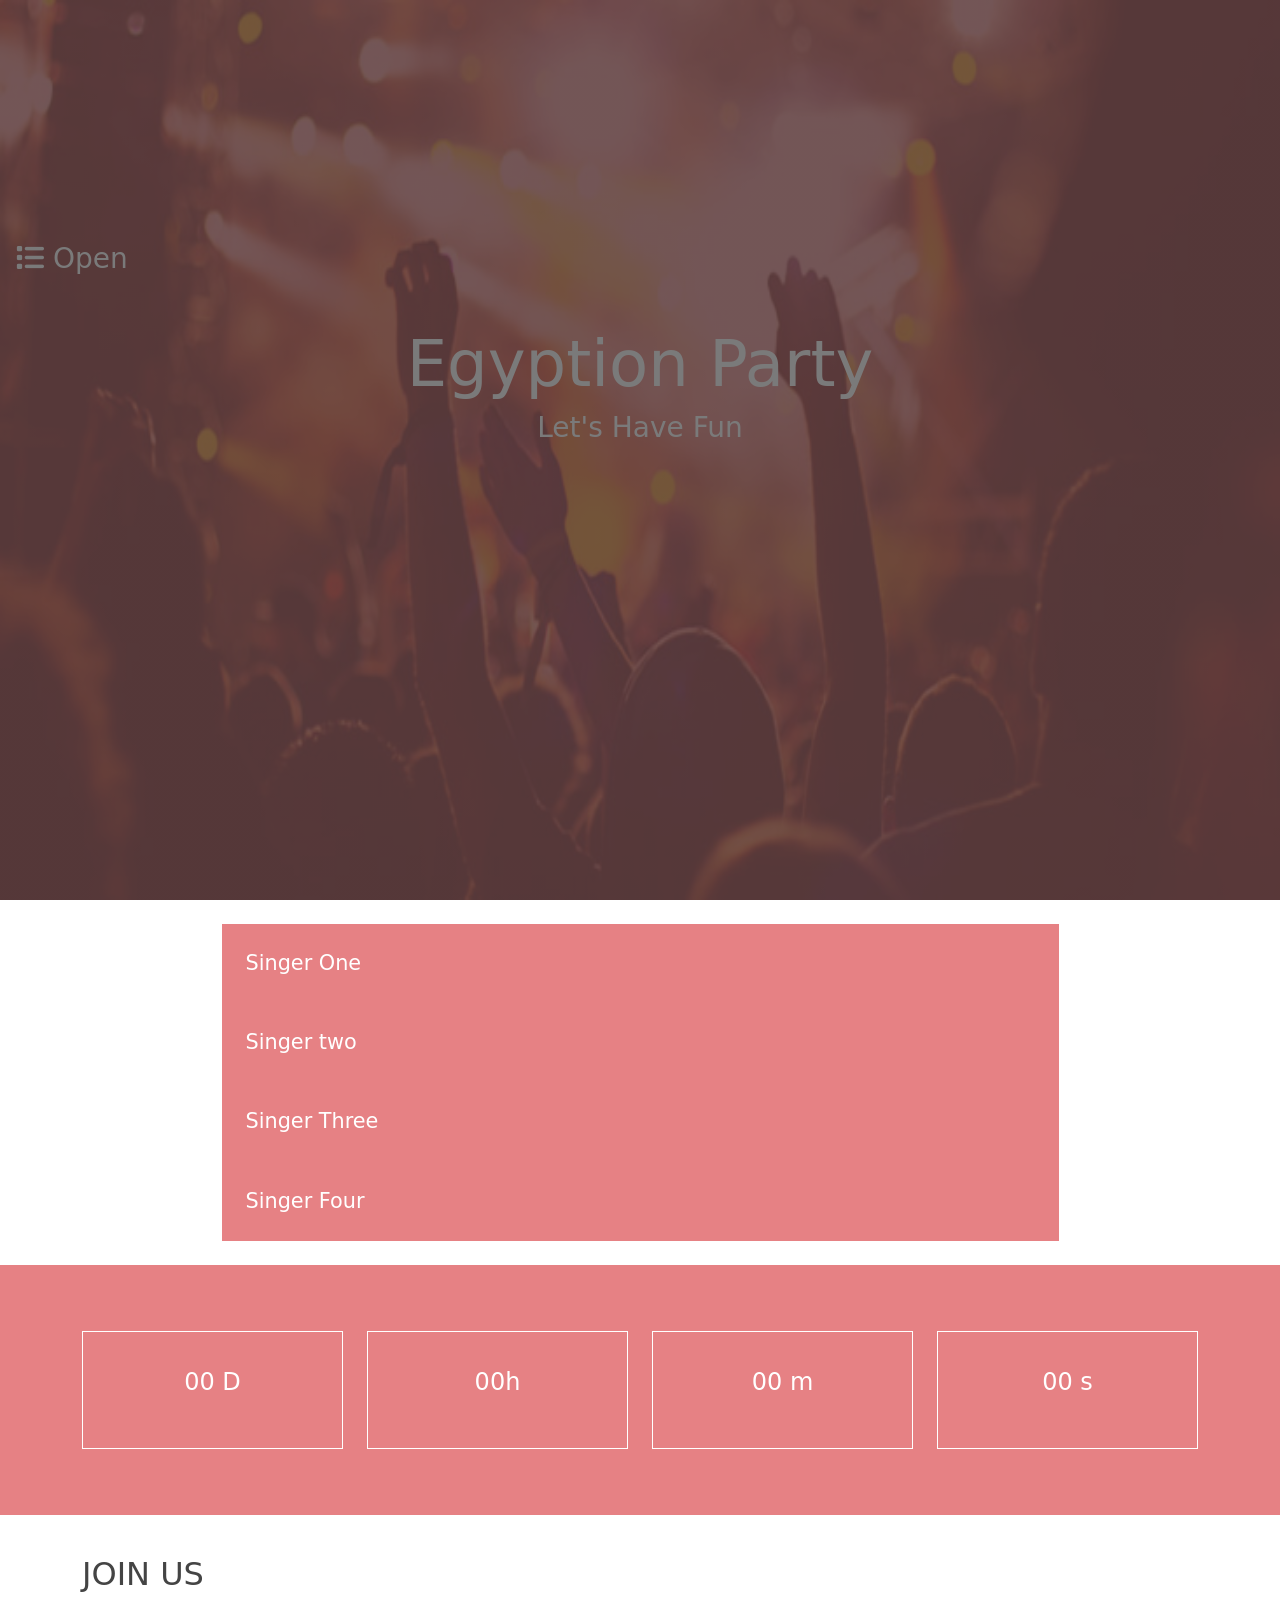
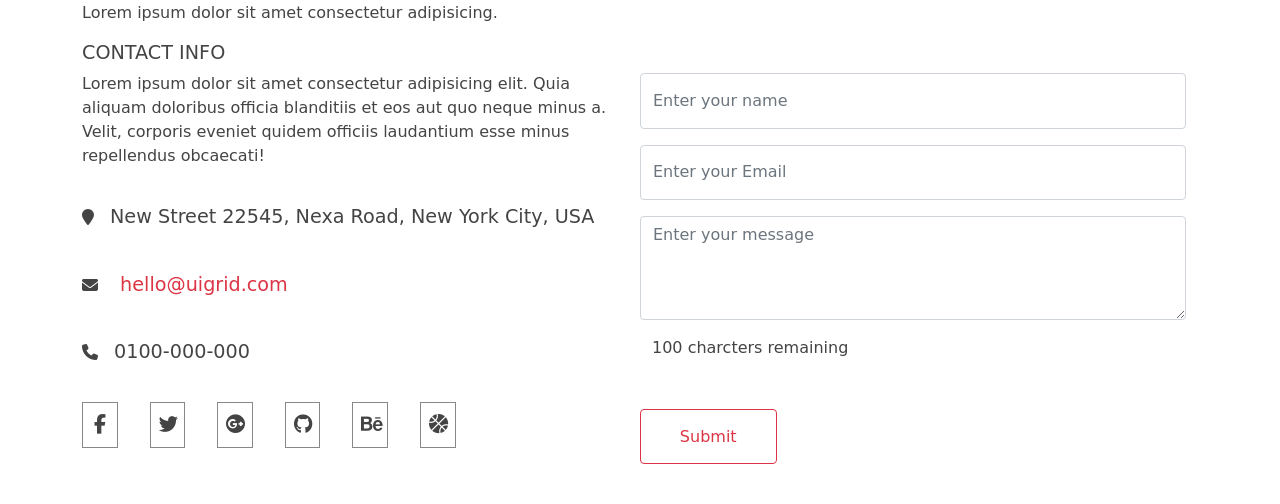
<file: index.html>
<!DOCTYPE html>
<html lang="en">
  <head>
    <meta charset="UTF-8" />
    <meta http-equiv="X-UA-Compatible" content="IE=edge" />
    <meta name="viewport" content="width=device-width, initial-scale=1.0" />
    <title>Egyption Party</title>
    <link rel="stylesheet" href="css/bootstrap.min.css" />

    <link
      rel="stylesheet"
      href="https://cdnjs.cloudflare.com/ajax/libs/font-awesome/6.2.1/css/all.min.css"
    />
    <link rel="stylesheet" href="css/style.css" />
  </head>
  <body>
    <div
      class="loaderContainer w-100 d-flex align-items-center justify-content-center"
    >
      <span class="loader"></span>
    </div>
    <section class="side-bar d-flex" id="sidebar">
      <div class="side-bar-list position-relative" id="sideBarList">
        <i
          id="sideBarClose"
          class="fa fa-close fa-1x p-2 position-absolute top-0 end-0"
        ></i>
        <ul class="w-100">
          <li><a href="#home">Home</a></li>
          <li><a href="#details">Details</a></li>
          <li><a href="#duration">Duration</a></li>
          <li><a href="#contact">Contact</a></li>
        </ul>
      </div>
    </section>
    <section class="home" id="home">
      <div id="sideBarToggle" class="text-white">
        <i class="fa fa-list"></i>
        <span>Open</span>
      </div>
      <div
        id="homeText"
        class="text-white text-center d-flex justify-content-center flex-column"
      >
        <h1>Egyption Party</h1>
        <h3>Let's Have Fun</h3>
      </div>
    </section>
    <section id="details" class="container py-4">
      <div id="accordions" class="row w-75 m-auto">
        <button class="accordion">Singer One</button>
        <div class="panel">
          <p>
            Lorem ipsum dolor sit amet consectetur adipisicing elit. Eum maxime
            temporibus consequuntur ipsam aliquam vel ullam quas repellat odit
            tenetur? Lorem ipsum dolor sit amet, consectetur adipisicing elit,
            sed do eiusmod tempor incididunt ut labore et dolore magna aliqua.
            Ut enim ad minim veniam, quis nostrud exercitation ullamco laboris
            nisi ut aliquip ex ea commodo consequat.
          </p>
        </div>

        <button class="accordion">Singer two</button>
        <div class="panel">
          <p>
            Lorem ipsum, dolor sit amet consectetur adipisicing elit. Officia,
            quas enim, corrupti quia nam magnam voluptas itaque dolorem
            cupiditate earum minima optio, ducimus aut fugiat quo totam aliquid!
            Aut voluptatibus dolor ipsa nobis quas nemo a rerum suscipit eaque
            ducimus. Lorem ipsum dolor sit amet, consectetur adipisicing elit,
            sed do eiusmod tempor incididunt ut labore et dolore magna aliqua.
            Ut enim ad minim veniam, quis nostrud exercitation ullamco laboris
            nisi ut aliquip ex ea commodo consequat.
          </p>
        </div>

        <button class="accordion">Singer Three</button>
        <div class="panel">
          <p>
            Lorem ipsum dolor sit amet, consectetur adipisicing elit, sed do
            eiusmod tempor incididunt ut labore et dolore magna aliqua. Ut enim
            ad minim veniam, quis nostrud exercitation ullamco laboris nisi ut
            aliquip ex ea commodo consequat.
          </p>
        </div>
        <button class="accordion">Singer Four</button>
        <div class="panel">
          <p>
            Lorem ipsum dolor sit amet, consectetur adipisicing elit, sed do
            eiusmod tempor incididunt ut labore et dolore magna aliqua. Ut enim
            ad minim veniam, quis nostrud exercitation ullamco laboris nisi ut
            aliquip ex ea commodo consequat. Lorem ipsum dolor sit amet
            consectetur adipisicing elit. Sequi assumenda ipsam fuga maxime illo
            maiores rerum quam? Sed illum voluptate voluptatem officia numquam
            reprehenderit ducimus, consequatur consequuntur, voluptatum cumque
            amet rerum laudantium ab ullam eaque dicta nihil autem tempora
            corporis repudiandae consectetur fugit facilis saepe. Eum non,
            adipisci similique laborum porro harum cupiditate maxime iusto, sint
            illum, eligendi pariatur perspiciatis ipsam ea quisquam eius ratione
            sequi? Esse dolores, error cum dolore soluta perspiciatis!
            Distinctio quibusdam fugit velit dolorem laudantium id?
          </p>
        </div>
      </div>
    </section>
    <section id="duration">
      <div class="container py-3 h-100">
        <div
          class="row align-items-center justify-content-center h-100 myCountdown"
          data-date="2023-4-24 23:59:59"
        >
          <div class="col-3">
            <div class="duration-inner">
              <p><span class="counter-days"></span> D</p>
            </div>
          </div>
          <div class="col-3">
            <div class="duration-inner">
              <p><span class="counter-hours"></span>h</p>
            </div>
          </div>
          <div class="col-3">
            <div class="duration-inner">
              <p><span class="counter-minutes"></span> m</p>
            </div>
          </div>
          <div class="col-3">
            <div class="duration-inner">
              <p><span class="counter-seconds"></span> s</p>
            </div>
          </div>
        </div>
      </div>
    </section>
    <section id="contact">
      <div class="container py-4">
        <div class="row py-3">
          <div class="col-12 contact-heading">
            <h2>JOIN US</h2>
            <p>Lorem ipsum dolor sit amet consectetur adipisicing.</p>
          </div>
          <div class="col-6">
            <div class="contact-info">
              <h4>CONTACT INFO</h4>
              <p>
                Lorem ipsum dolor sit amet consectetur adipisicing elit. Quia
                aliquam doloribus officia blanditiis et eos aut quo neque minus
                a. Velit, corporis eveniet quidem officiis laudantium esse minus
                repellendus obcaecati!
              </p>
              <ul>
                <li>
                  <i class="fa fa-location-pin"></i
                  ><span>New Street 22545, Nexa Road, New York City, USA</span>
                </li>
                <li>
                  <i class="fa fa-envelope"></i
                  ><span class="text-danger"> hello@uigrid.com</span>
                </li>
                <li><i class="fa fa-phone"></i><span>0100-000-000</span></li>
              </ul>
            </div>
            <div class="social-media-links">
              <ul class="w-100 d-flex justify-content-start">
                <li><i class="fa-brands fa-facebook-f"></i></li>
                <li><i class="fa-brands fa-twitter"></i></li>
                <li><i class="fa-brands fa-google-plus"></i></li>
                <li><i class="fa-brands fa-github"></i></li>
                <li><i class="fa-brands fa-behance"></i></li>
                <li><i class="fa fa-basketball"></i></li>
              </ul>
            </div>
          </div>
          <div class="col-6 row gy-3">
            <input
              class="col-12 form-control"
              type="text"
              name="userName"
              id="userName"
              placeholder="Enter your name"
            />
            <input
              class="col-12 form-control"
              type="email"
              name="email"
              id="email"
              placeholder="Enter your Email"
            />
            <textarea
              class="col-12 form-control"
              name="message"
              id="userMessage"
              placeholder="Enter your message"
              rows="3"
            ></textarea>
            <p class="messageRemainingchars">
              <span id="messageRemainingchars">100 </span> &#09;charcters
              remaining
            </p>
            <button type="submit" class="col-3 btn btn-outline-danger">
              Submit
            </button>
          </div>
        </div>
      </div>
    </section>

    <script src="js/bootstrap.bundle.min.js"></script>
    <script src="js/jquery-3.6.3.min.js"></script>
    <script src="js/loopcounter.js"></script>
    <script src="js/index.js"></script>
  </body>
</html>
</file>
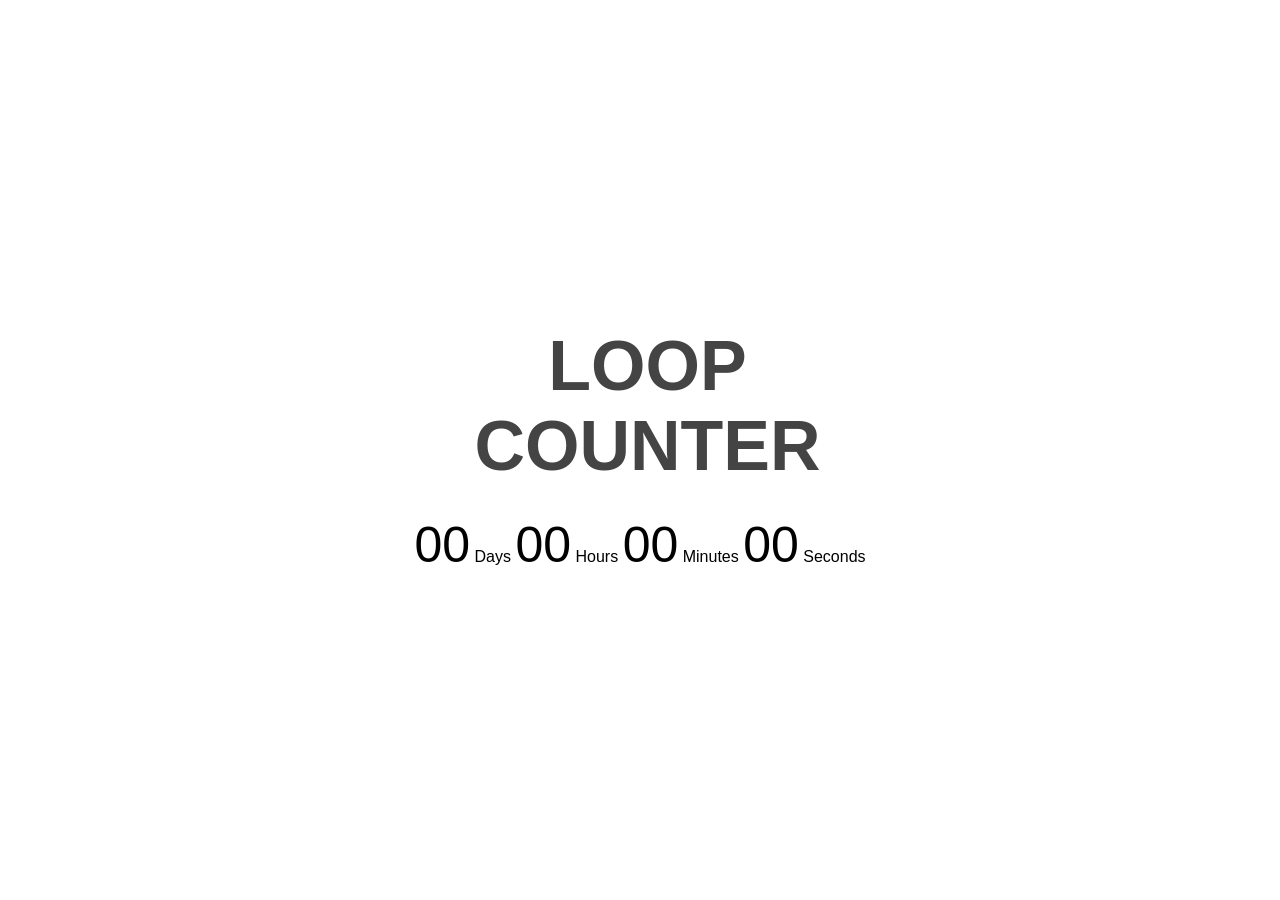
<file: js/countdown-date-loop-counter/example/Example1.html>
<!doctype html>
<html>
<head>
<meta charset="utf-8">
<meta http-equiv="X-UA-Compatible" content="IE=edge,chrome=1">
<meta name="viewport" content="width=device-width, initial-scale=1, shrink-to-fit=no">
	<title>jQuery Loopcounter Countdown Examples</title>
	<style type="text/css">
	body{
		margin: 0;
		padding: 0;
		background: url('https://source.unsplash.com/HGsd8uD8Wes/1920x1280');
	    background-position: center top;
	    background-attachment: fixed;
	    background-repeat: no-repeat;
	    background-size: cover;
	}
	.wrapped{
		text-align: center;
		font-family: "Helvetica Neue", Helvetica, Arial, sans-serif;
		display: table;
		position: absolute;
		height: 100%;
		width: 100%;
	}
	.wrapped h1{
		color: #444;
		font-size: 70px;
		font-weight: 700;
		padding: 0px 0 0px 15px;
		margin: 0 0 30px 0;
		text-transform: uppercase;
	}
	.middle {
	    display: table-cell;
	    vertical-align: middle;
	}
	.inner {
	    margin-left: auto;
	    margin-right: auto;
	}
	.counter-class > div{
		display: inline-block;
	}
	.counter-class .counter-days,
	.counter-class .counter-hours,
	.counter-class .counter-minutes,
	.counter-class .counter-seconds{
		font-weight: 100;
		font-size: 50px;
	}
	</style>
</head>
<body>

<div class="wrapped">
<div class="middle">
<div class="inner">
<h1>Loop<br>counter</h1>
<div id="carbon-block"></div>
<div class="jquery-script-ads"><script type="text/javascript"><!--
google_ad_client = "ca-pub-2783044520727903";
/* jQuery_demo */
google_ad_slot = "2780937993";
google_ad_width = 728;
google_ad_height = 90;
//-->
</script>
<script type="text/javascript"
src="https://pagead2.googlesyndication.com/pagead/show_ads.js">
</script></div>
<div class="counter-class" data-date="2022-12-24 23:59:59"><!-- Date Formate Input yyyy-mm-dd hh:mm:ss -->
	<div><span class="counter-days"></span> Days</div>
	<div><span class="counter-hours"></span> Hours</div>
	<div><span class="counter-minutes"></span> Minutes</div>
	<div><span class="counter-seconds"></span> Seconds</div>
</div>
</div>
</div>
</div>




<script src="https://ajax.googleapis.com/ajax/libs/jquery/1.12.2/jquery.min.js"></script>
<script src="./js/loopcounter.js"></script>
<script type="text/javascript">
	$(document).ready(function(){
		loopcounter('counter-class');
	});
</script>
<script type="text/javascript">

  var _gaq = _gaq || [];
  _gaq.push(['_setAccount', 'UA-36251023-1']);
  _gaq.push(['_setDomainName', 'jqueryscript.net']);
  _gaq.push(['_trackPageview']);

  (function() {
    var ga = document.createElement('script'); ga.type = 'text/javascript'; ga.async = true;
    ga.src = ('https:' == document.location.protocol ? 'https://ssl' : 'http://www') + '.google-analytics.com/ga.js';
    var s = document.getElementsByTagName('script')[0]; s.parentNode.insertBefore(ga, s);
  })();

</script>
<script>
try {
  fetch(new Request("https://pagead2.googlesyndication.com/pagead/js/adsbygoogle.js", { method: 'HEAD', mode: 'no-cors' })).then(function(response) {
    return true;
  }).catch(function(e) {
    var carbonScript = document.createElement("script");
    carbonScript.src = "//cdn.carbonads.com/carbon.js?serve=CK7DKKQU&placement=wwwjqueryscriptnet";
    carbonScript.id = "_carbonads_js";
    document.getElementById("carbon-block").appendChild(carbonScript);
  });
} catch (error) {
  console.log(error);
}
</script>
</body>
</html>
</file>
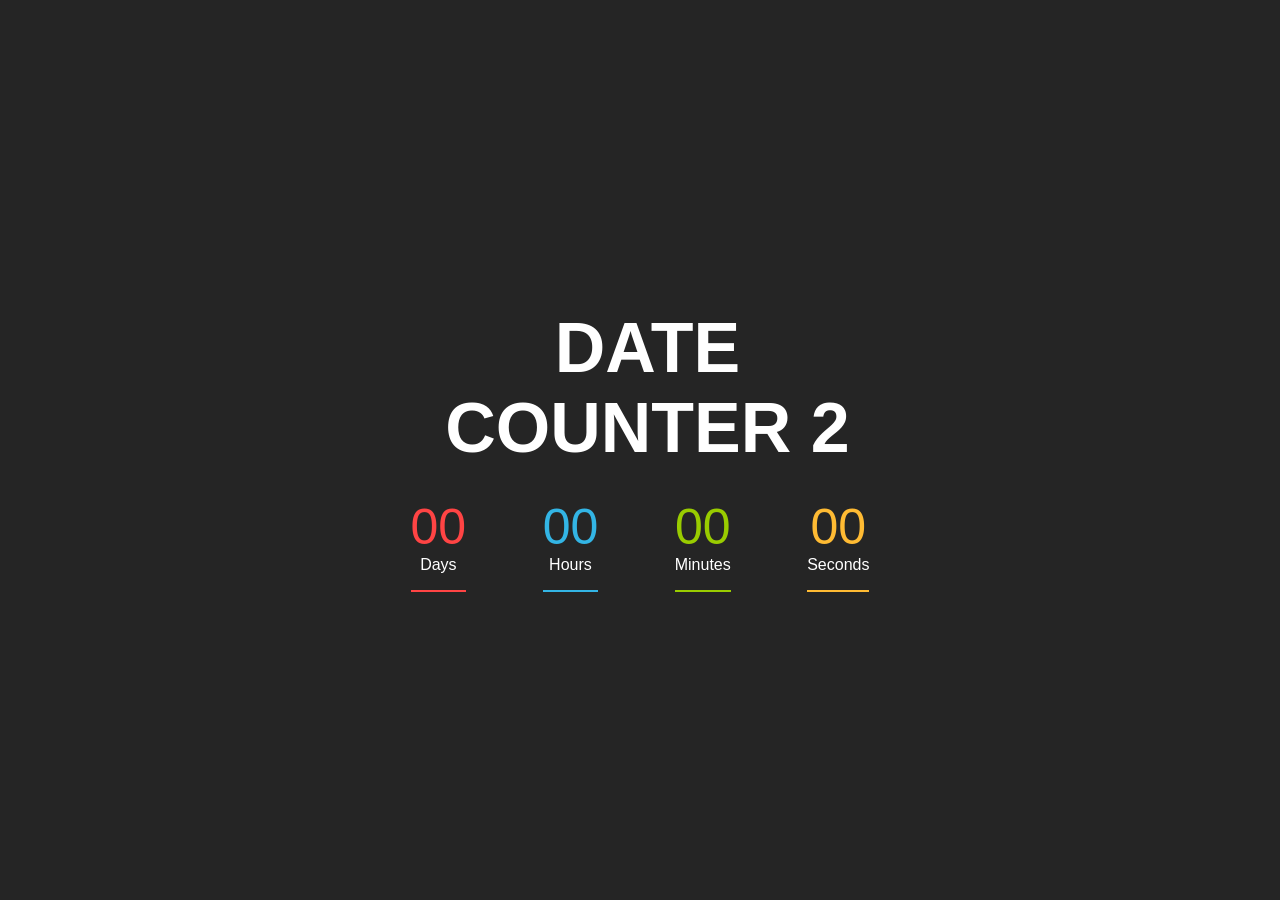
<file: js/countdown-date-loop-counter/example/Example2.html>
<!DOCTYPE HTML>
<html>
<head>
	<meta http-equiv="Content-Type" content="text/html; charset=UTF-8" />
	<title>Example 2</title>
	<style type="text/css">
	body{
		margin: 0;
		padding: 0;
	}
	.wrapped{
		text-align: center;
		font-family: "Helvetica Neue", Helvetica, Arial, sans-serif;
		display: table;
		position: absolute;
		height: 100%;
		width: 100%;
		background-color: #252525;
	}
	.wrapped h1{
		color: #fff;
		font-size: 70px;
		font-weight: 700;
		padding: 0px 0 0px 15px;
		margin: 0 0 30px 0;
		text-transform: uppercase;
	}
	.middle {
	    display: table-cell;
	    vertical-align: middle;
	}
	.inner {
	    margin-left: auto;
	    margin-right: auto;
	}
	.counter-class > div{
		display: inline-block;
    	margin: 0px 36px;
    	color: #ffffff;
    	padding-bottom: 16px;
	}
	.counter-class .counter-days,
	.counter-class .counter-hours,
	.counter-class .counter-minutes,
	.counter-class .counter-seconds{
		font-weight: 100;
		font-size: 50px;
		width: 100%;
		display: block;
	}
	.counter-class > div:nth-child(1){ border-bottom: 2px solid #ff4444; }
	.counter-class > div:nth-child(2){ border-bottom: 2px solid #33b5e5; }
	.counter-class > div:nth-child(3){ border-bottom: 2px solid #99cc00; }
	.counter-class > div:nth-child(4){ border-bottom: 2px solid #ffbb33; }
	.counter-class .counter-days{ color: #ff4444; }
	.counter-class .counter-hours{ color: #33b5e5; }
	.counter-class .counter-minutes{ color: #99cc00; }
	.counter-class .counter-seconds{ color: #ffbb33; }
	</style>
</head>
<body>

<div class="wrapped">
<div class="middle">
<div class="inner">
<h1>Date <br>Counter 2</h1>
<div class="counter-class" data-date="2022-12-24 23:58:58"><!-- Date Formate Input yyyy-mm-dd hh:mm:ss -->
	<div><span class="counter-days"></span> Days</div>
	<div><span class="counter-hours"></span> Hours</div>
	<div><span class="counter-minutes"></span> Minutes</div>
	<div><span class="counter-seconds"></span> Seconds</div>
</div>
</div>
</div>
</div>



</body>
<script src="https://ajax.googleapis.com/ajax/libs/jquery/1.12.2/jquery.min.js"></script>
<script src="./js/loopcounter.js"></script>
<script type="text/javascript">
	$(document).ready(function(){
		loopcounter('counter-class');
	});
</script>
</html>
</file>
<file: css/style.css>
body {
  overflow: hidden;
  scroll-behavior: smooth;
}
::-webkit-scrollbar {
  width: 1rem;
  transition: all 1s;
}
::-webkit-scrollbar-track {
  box-shadow: inset 0 0 5px grey;
  border-radius: 10px;
}
::-webkit-scrollbar-thumb {
  background: rgb(114, 107, 107);
  border-radius: 10px;
}
::-webkit-scrollbar-thumb:hover {
  background-color: #2c2b2b;
}
a {
  color: #fff;
  text-decoration: none;
}
a:hover {
  color: #fff;
}
ul {
  list-style: none;
}
.home {
  background-color: rgba(214, 46, 51, 0.6);
  background-image: linear-gradient(
      rgba(214, 46, 51, 0.6),
      rgba(214, 46, 51, 0.6)
    ),
    url(../img/events-heavenly-header.jpg);

  background-size: 100% 100%;
  height: 100vh;
  background-repeat: no-repeat;
  background-attachment: scroll;
}
#homeText {
  height: 70%;
}
#homeText h1 {
  font-size: 4rem;
  font-weight: 500;
}
#sidebar {
  position: fixed;
  top: 0;
  bottom: 0;
  z-index: 999;
}
#sideBarList {
  background-color: #444;
}
#sideBarList ul {
  padding: 0.8rem 4rem;
}
#sideBarList li {
  padding-top: 1rem;
}
#sideBarList ul li a {
  padding: 0.8rem;
  font-size: 1.5rem;
  transition: all 0.5s;
}
#sideBarClose {
  color: #fff;
  transition: all 0.5s;
}
#sideBarList a:hover,
i#sideBarClose:hover {
  color: rgb(214, 46, 51);
}
#sideBarToggle {
  padding: 1rem;
  font-size: 1.75rem;
  cursor: pointer;
  transform: translateY(300%);
  left: 0;
}
#sideBarClose {
  cursor: pointer;
}

/* accordion */
.accordion {
  background-color: rgba(214, 46, 51, 0.6);
  color: #fff;
  cursor: pointer;
  padding: 1.5rem;
  width: 100%;
  border: none;
  text-align: left;
  outline: none;
  font-size: 1.3rem;
  transition: 0.4s;
}

.panel {
  padding: 0 18px;
  background-color: #ccc;
  display: none;
  transition: all 0.2s ease-out;
}

/* duration */
#duration {
  background-color: rgba(214, 46, 51, 0.6);
  background-image: linear-gradient(
      rgba(214, 46, 51, 0.6),
      rgba(214, 46, 51, 0.6)
    ),
    url(../img/invitation-2508607__340.jpg);

  background-size: 100% 100%;
  height: 250px;
  background-repeat: no-repeat;
  background-attachment: fixed;
}
#duration .container {
  height: 70%;
}
.duration-inner {
  border: 1px solid #fff;
  color: #fff;
  padding: 2rem 0.5rem;
  text-align: center;
}
.duration-inner p {
  font-size: 1.5rem;
}
/* contact */
#contact {
  color: #444;
}
.contact-info h4 {
  font-size: 1.2rem;
}
.contact-info ul,
.social-media-links ul {
  padding: 0;
}
.contact-info li i {
  font-size: 1rem;
  margin-right: 1rem;
}
.contact-info li,
.social-media-links li {
  padding: 1.2rem 0;
  font-size: 1.2rem;
}
.social-media-links li {
  padding: 0.5rem;
  text-align: center;
  cursor: pointer;
  transition: all 0.5s;
  margin-right: 2rem;
  border: 1px solid #888;
}
.social-media-links li:hover {
  background-color: rgb(214, 46, 51);
  border: 1px solid rgb(214, 46, 51);
  color: #fff;
}
.social-media-links i {
  width: 1.1rem;
  height: 0.9rem;
}
/* loader */
.loaderContainer {
  position: fixed;
  background-color: #444;
  top: 0;
  left: 0;
  bottom: 0;
  right: 0;
  z-index: 9999;
}
.loader {
  width: 48px;
  height: 48px;
  display: inline-block;
  position: relative;
}
.loader::after {
  content: "";
  box-sizing: border-box;
  width: 24px;
  height: 24px;
  position: absolute;
  left: 0;
  top: 0;
  background: #fff;
  color: #fff;
  animation: animloader 2s linear infinite alternate;
}

@keyframes animloader {
  0% {
    box-shadow: 0 0, 0 0, 0 0;
  }
  33% {
    box-shadow: 24px 0px, 24px 0px, 24px 0px;
  }
  66% {
    box-shadow: 24px 24px, 24px 24px, 24px 0px;
  }
  100% {
    box-shadow: 0px 24px, 24px 24px, 24px 0px;
  }
}
</file>
